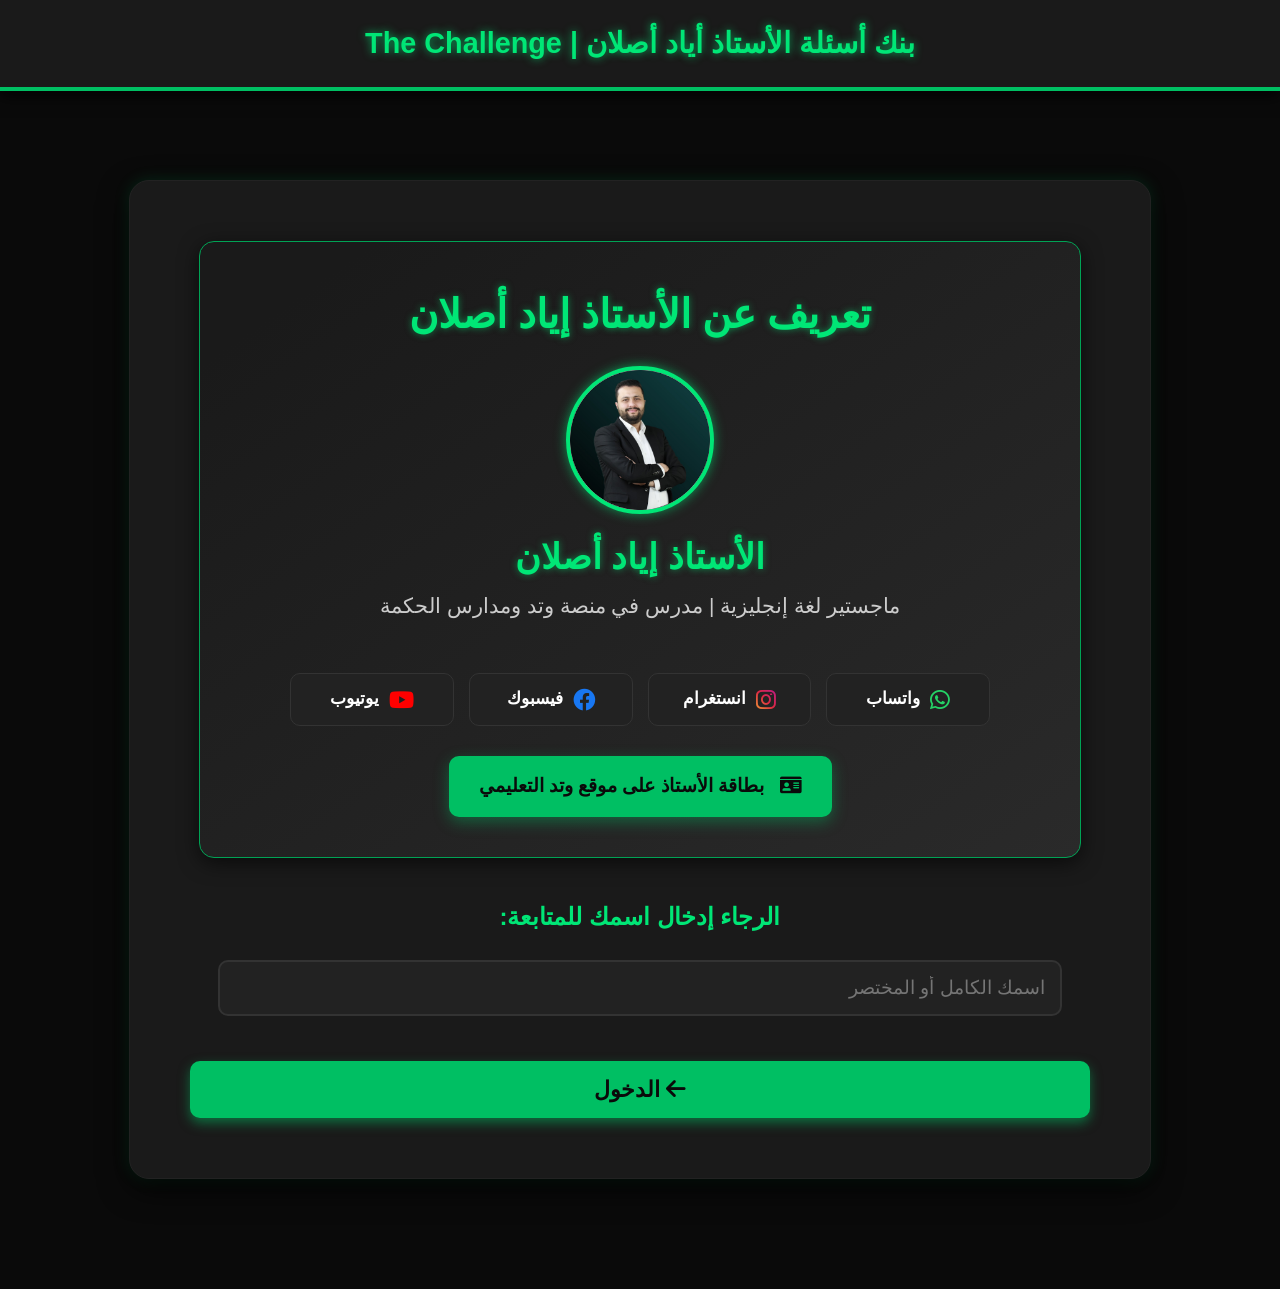
<file: New folder/iyad_aslan_bank.html>
<!DOCTYPE html>
<html lang="ar" dir="rtl">
<head>
    <meta charset="UTF-8">
    <meta name="viewport" content="width=device-width, initial-scale=1.0">
    <title>The Challenge - الأستاذ إياد أصلان</title>
    <link rel="stylesheet" href="https://cdnjs.cloudflare.com/ajax/libs/font-awesome/6.0.0-beta3/css/all.min.css">
    
    <style>
        /* ------------------------------------- */
        /* 1. تصميم v23: Carbon Black & Vibrant Green (تعديل نهائي) */
        /* ------------------------------------- */
        :root {
            --primary-color: #00BF63;     /* أخضر ساطع/حيوي */
            --primary-light: #00E676;     /* أخضر فاتح للتأثيرات */
            --primary-dark: #00A355;      /* أخضر غامق للظلال الداخلية */
            --accent-color: #FF5252;      /* أحمر للأخطاء/التحذير */
            --main-bg: #0A0A0A;           /* خلفية رئيسية داكنة جداً */
            --card-bg: #1A1A1A;           /* خلفية البطاقات الداكنة */
            --text-dark: #FFFFFF;         /* نص أبيض ساطع */
            --text-light: #CCCCCC;        /* نص رمادي فاتح */
            --input-bg: #222222;          /* خلفية حقول الإدخال */
            --shadow-carbon: 0 4px 12px rgba(0, 0, 0, 0.6); 
            --font-premium: 'Cairo', sans-serif;
            
            --social-whatsapp: #25D366; 
            --social-facebook: #1877F2;
            --social-instagram: #E4405F; 
            --social-youtube: #FF0000;
        }
        
        /* 💻 تنسيق الجسم الأساسي */
        body {
            font-family: var(--font-premium), 'Segoe UI', Tahoma, Geneva, Verdana, sans-serif;
            background-color: var(--main-bg);
            margin: 0;
            padding: 0;
            display: flex;
            flex-direction: column;
            min-height: 100vh;
            color: var(--text-dark); 
            line-height: 1.6;
            transition: background-color 0.5s;
            font-size: 1.1rem; 
        }
        
        /* شريط العنوان الثابت (Header) */
        .header-bar {
            background-color: var(--card-bg); 
            padding: 25px 30px; 
            box-shadow: 0 5px 15px rgba(0, 0, 0, 0.8);
            display: flex;
            justify-content: center; 
            align-items: center;
            flex-shrink: 0;
            border-bottom: 4px solid var(--primary-color);
            position: fixed; 
            top: 0; 
            left: 0;
            width: 100%;
            z-index: 1000;
            box-sizing: border-box;
        }
        .logo-title {
            color: var(--primary-light); 
            font-size: 1.8rem; 
            font-weight: 800;
            margin: 0;
            cursor: pointer; 
            text-align: center; 
            line-height: 1.3; 
            text-shadow: 0 0 8px rgba(0, 230, 118, 0.7); 
        }
        
        .main-container {
            flex-grow: 1;
            padding: 40px 20px;
            width: 100%;
            max-width: 1300px; 
            margin: 0 auto;
            box-sizing: border-box;
            display: flex;
            flex-direction: column;
            padding-top: 130px; 
        }

        /* منطقة الترحيب و الإدخال */
        #welcome-section {
            background-color: var(--card-bg);
            padding: 60px; 
            border-radius: 20px;
            box-shadow: 0 10px 30px rgba(0, 0, 0, 0.8), 0 0 15px rgba(0, 191, 99, 0.2);
            max-width: 900px; 
            margin: 50px auto 70px auto; 
            text-align: center;
            border: 1px solid #222;
        }

        /* مربع التعريف التقديمي */
        .presentation-card {
            background: linear-gradient(145deg, #1A1A1A 10%, #2A2A2A 100%); 
            border: 1px solid var(--primary-dark);
            color: white;
            padding: 40px;
            margin-bottom: 40px;
            border-radius: 15px;
            box-shadow: 0 5px 20px rgba(0, 0, 0, 0.6);
            align-items: center;
            display: flex;
            flex-direction: column; 
            justify-content: center;
            max-width: 800px; 
            margin-left: auto;
            margin-right: auto;
            text-align: center; 
        }
        /* تنسيق عنوان القسم (تعريف عن الأستاذ) */
        .presentation-card h2.section-title { 
            font-size: 2.5rem; 
            color: var(--primary-light); 
            text-shadow: 0 0 7px rgba(0, 230, 118, 0.5);
            margin: 0 0 20px 0; 
        }
        .presentation-card img {
            width: 140px; 
            height: 140px;
            border-radius: 50%;
            border: 4px solid var(--primary-light); 
            box-shadow: 0 0 12px rgba(0, 230, 118, 0.6);
            object-fit: cover; 
            display: block; 
            margin: 0 auto 15px auto; 
        }
        /* تنسيق اسم الأستاذ */
        .presentation-card h3.teacher-name { 
            font-size: 2.2rem; 
            color: var(--primary-light); 
            text-shadow: 0 0 7px rgba(0, 230, 118, 0.5);
            margin: 0 0 2px 0; 
        }
        /* تنسيق اللقب/الدرجة العلمية */
        .presentation-card p.title-degree {
            font-size: 1.3rem; 
            color: var(--text-light);
            margin-top: 2px; 
        }
        
        /* شبكة التواصل */
        .contact-grid {
            display: grid;
            grid-template-columns: repeat(auto-fit, minmax(150px, 1fr));
            gap: 15px;
            margin-top: 30px;
            width: 100%;
            max-width: 700px;
            margin-left: auto;
            margin-right: auto;
        }
        .contact-item {
            background-color: var(--input-bg);
            padding: 12px;
            border-radius: 10px;
            font-size: 1.05rem;
            font-weight: 600;
            display: flex;
            align-items: center;
            justify-content: center;
            transition: all 0.3s ease;
            border: 1px solid #333;
        }
        .contact-item:hover {
            background-color: #333; 
            transform: translateY(-2px);
            box-shadow: 0 0 15px rgba(0, 191, 99, 0.5), 0 5px 10px rgba(0, 0, 0, 0.5);
            border-color: var(--primary-color);
        }
        .contact-item a {
            text-decoration: none;
            color: var(--text-dark); 
        }
        .contact-item i {
            margin-left: 10px;
            font-size: 1.4rem;
        }
        .contact-item .fa-whatsapp { color: var(--social-whatsapp); }
        .contact-item .fa-facebook { color: var(--social-facebook); }
        .contact-item .fa-instagram { 
            color: var(--social-instagram); 
            background: -webkit-linear-gradient(45deg, #f09433 0%, #e6683c 25%, #dc2743 50%, #cc2366 75%, #bc1888 100%);
            -webkit-background-clip: text;
            -webkit-text-fill-color: transparent;
        }
        .contact-item .fa-youtube { color: var(--social-youtube); }

        /* زر بطاقة وتد */
        .watad-button {
            background-color: var(--primary-color);
            color: var(--main-bg); 
            border: none;
            padding: 15px 30px;
            border-radius: 10px;
            margin-top: 30px;
            font-size: 1.2rem;
            font-weight: bold;
            cursor: pointer;
            transition: all 0.3s, background-color 0.3s;
            text-decoration: none; 
            display: inline-block;
            box-shadow: 0 5px 15px rgba(0, 191, 99, 0.4);
        }
        .watad-button:hover {
            background-color: var(--primary-light);
            transform: translateY(-3px) scale(1.01);
            box-shadow: 0 8px 20px rgba(0, 230, 118, 0.7);
            color: var(--main-bg);
        }

        /* زر الدخول (Submit) */
        .submit-button {
            font-size: 1.4rem !important; 
            font-weight: bold !important; 
            padding: 15px !important; 
            border: none !important; 
            border-radius: 10px !important; 
            cursor: pointer !important; 
            width: 100% !important; 
            transition: all 0.3s ease !important; 
            margin-top: 25px !important; 
            color: var(--main-bg) !important; 
            background-color: var(--primary-color) !important;
            box-shadow: 0 5px 12px rgba(0, 191, 99, 0.5);
        }
        .submit-button:hover {
            background-color: var(--primary-light) !important;
            transform: translateY(-2px) scale(1.01) !important;
            box-shadow: 0 8px 20px rgba(0, 230, 118, 0.7) !important;
        }
        
        /* حقل إدخال الاسم */
        #welcome-section input[type="text"] {
            width: 90%;
            padding: 15px;
            margin-bottom: 20px;
            border: 2px solid #333;
            border-radius: 10px;
            font-size: 1.2rem;
            text-align: right;
            background-color: var(--input-bg);
            color: var(--text-dark);
            transition: all 0.3s;
        }
        #welcome-section input[type="text"]:focus {
            border-color: var(--primary-color);
            box-shadow: 0 0 10px rgba(0, 191, 99, 0.6);
            outline: none;
        }
        
        /* رسالة الخطأ */
        #welcome-error {
            color: var(--accent-color); 
            text-align: center; 
            margin-top: 15px; 
            display: none; 
            font-size: 1.2rem; 
            font-weight: bold;
        }

        /* ------------------------------------- */
        /* 2. تحسين تنسيق أزرار الخيارات الرئيسية (Main Options) */
        /* ------------------------------------- */
        .options-menu {
            display: grid;
            grid-template-columns: repeat(auto-fit, minmax(300px, 1fr));
            gap: 30px; 
            margin-top: 40px;
        }

        .option-button {
            background: linear-gradient(145deg, #1A1A1A, #0A0A0A); 
            border: 1px solid #333; 
            padding: 25px;
            border-radius: 18px;
            cursor: pointer;
            transition: all 0.3s ease;
            text-align: right;
            color: var(--text-dark);
            box-shadow: 8px 8px 15px #070707, -8px -8px 15px #2d2d2d; /* Neumorphic dark shadow */
        }

        .option-button:hover {
            background: #252525;
            border-color: var(--primary-light);
            transform: translateY(-5px); 
            box-shadow: 0 10px 20px rgba(0, 191, 99, 0.3), 8px 8px 15px #070707;
        }

        .option-button h3 {
            font-size: 1.6rem;
            color: var(--primary-light); 
            margin: 10px 0;
            font-weight: 800;
        }

        .option-button i {
            font-size: 2.5rem;
            color: var(--primary-color);
            margin-bottom: 10px;
            text-shadow: 0 0 5px rgba(0, 191, 99, 0.7);
        }

        .option-button .description {
            font-size: 0.95rem;
            color: var(--text-light);
            margin-top: 15px;
            border-top: 1px dashed #333;
            padding-top: 10px;
            min-height: 50px; 
        }

        .exam-button {
            border: 2px solid var(--accent-color);
            background: linear-gradient(145deg, #1A1A1A, #110A0A);
            box-shadow: 8px 8px 15px #070707, -8px -8px 15px #2d2d2d, 0 0 15px rgba(255, 82, 82, 0.4);
        }
        .exam-button:hover {
            border-color: #FF7777;
            transform: translateY(-5px);
            box-shadow: 0 10px 20px rgba(255, 82, 82, 0.5), 8px 8px 15px #070707;
        }
        .exam-button i {
            color: var(--accent-color);
            text-shadow: 0 0 8px rgba(255, 82, 82, 0.8);
        }

        /* ------------------------------------- */
        /* 3. تنسيقات الأسئلة والنتائج */
        /* ------------------------------------- */
        
        .question-card {
            background-color: var(--input-bg);
            padding: 25px;
            margin-bottom: 25px;
            border-radius: 12px;
            border-right: 5px solid var(--primary-dark);
            box-shadow: 0 2px 8px rgba(0, 0, 0, 0.5);
        }
        .question-text {
            font-size: 1.3rem;
            font-weight: 600;
            color: var(--text-dark);
            margin-bottom: 15px;
        }
        
        /* خيارات الراديو المحسنة (Radio Options) */
        .option-group label {
            display: block;
            background-color: #2A2A2A; 
            padding: 12px 15px;
            margin-bottom: 8px;
            border-radius: 8px;
            cursor: pointer;
            transition: background-color 0.2s, border-color 0.2s;
            border: 1px solid #444; 
        }
        .option-group label:hover {
            background-color: #3A3A3A;
            border-color: var(--primary-light);
        }
        .option-group input[type="radio"] {
            margin-left: 10px;
            /* إخفاء الراديو الافتراضي واستخدام CSS للتصميم */
            opacity: 0; 
            position: absolute;
        }
        .option-group label span {
            position: relative;
            padding-right: 30px; 
            display: block;
        }
        .option-group label span::before {
            content: '';
            position: absolute;
            right: 0;
            top: 50%;
            transform: translateY(-50%);
            width: 20px;
            height: 20px;
            border: 2px solid var(--text-light);
            border-radius: 50%;
            background-color: var(--input-bg);
            transition: all 0.2s;
        }
        .option-group input[type="radio"]:checked + span::before {
            background-color: var(--primary-color);
            border-color: var(--primary-light);
            box-shadow: 0 0 5px var(--primary-light);
        }
        .option-group input[type="radio"]:checked + span::after {
            content: '';
            position: absolute;
            right: 5px;
            top: 50%;
            transform: translateY(-50%);
            width: 10px;
            height: 10px;
            border-radius: 50%;
            background-color: var(--text-dark);
        }

        /* حقل الإجابة الكتابية لأسئلة الفقرة */
        .fill-in-answer {
            width: 90%;
            padding: 12px;
            border: 2px solid #555;
            border-radius: 8px;
            font-size: 1.1rem;
            text-align: right;
            background-color: #333;
            color: white;
            transition: border-color 0.3s;
        }
        .fill-in-answer:focus {
            border-color: var(--primary-light);
            outline: none;
        }

        /* تنسيق النتائج */
        .score-box {
            font-size: 2rem;
            font-weight: bold;
            text-align: center;
            padding: 20px;
            margin-bottom: 25px;
            border-radius: 10px;
            background-color: #222;
            color: var(--text-dark);
            border: 2px solid var(--primary-light);
        }
        .score-box span {
            color: var(--primary-light);
            font-size: 2.5rem;
            margin: 0 5px;
            text-shadow: 0 0 10px rgba(0, 191, 99, 0.7);
        }
        
        /* ------------------------------------- */
        /* 4. تنسيقات صفحة الإدارة */
        /* ------------------------------------- */
        .content-container {
            background-color: var(--card-bg);
            padding: 30px;
            border-radius: 15px;
            box-shadow: var(--shadow-carbon);
            margin-bottom: 30px;
            border: 1px solid #2A2A2A;
        }
        .admin-section-title {
            color: var(--accent-color);
            font-size: 2.2rem;
            text-align: center;
            margin-bottom: 30px;
            text-shadow: 0 0 5px rgba(255, 82, 82, 0.5);
        }
        
        /* زر الإدارة (في صفحة الإسم - المخفي) */
        #admin-login-button {
            margin-top: 10px;
            background-color: var(--accent-color) !important;
            color: white !important;
            box-shadow: 0 5px 12px rgba(255, 82, 82, 0.5) !important;
            width: 80% !important; 
            margin-left: auto !important;
            margin-right: auto !important;
            display: none; /* يبقى مخفيًا في البداية ويتفعل بالنقر السري */
        }
        
        /* زر الإدارة (في صفحة الخيارات - يظهر تلقائياً) */
        #admin-login-button-options {
            /* يظهر بعد تسجيل الدخول */
            max-width: 500px;
            margin: 30px auto 40px auto !important;
            background-color: #333 !important;
            color: var(--primary-light) !important;
            font-size: 1.2rem !important; 
            padding: 12px 20px !important;
            display: block; /* يتم التحكم بظهوره بالجافاسكريبت */
            transition: all 0.3s;
        }
        #admin-login-button:hover, #admin-login-button-options:hover {
            background-color: #FF7777 !important;
        }
        
        /* قسم سجل العلامات */
        #log-entries-list {
            display: flex;
            flex-direction: column;
            gap: 10px;
        }
        
        .log-entry-card {
            background-color: #222222;
            padding: 15px;
            border-radius: 10px;
            display: flex;
            justify-content: space-between;
            align-items: center;
            cursor: pointer;
            transition: all 0.3s ease;
            border-right: 5px solid var(--primary-color);
        }
        /* تنسيق الفقرة في الامتحان */
        .passage-text {
            background-color: #2A2A2A;
            padding: 20px;
            border-radius: 10px;
            margin-bottom: 25px;
            border-left: 5px solid var(--primary-dark);
            font-style: italic;
            line-height: 1.8;
            color: var(--text-light);
            font-size: 1.1rem;
            white-space: pre-wrap; /* للحفاظ على تنسيق النص المنسوخ/اللصق */
        }

        /* تنسيق الموقت في الأعلى (شريط التقدم) */
        #timer-bar {
            height: 5px;
            background-color: var(--primary-color);
            transition: width 1s linear;
        }

    </style>
</head>
<body>
    <div id="timer-bar" style="display: none; position: fixed; top: 0; left: 0; width: 100%; z-index: 2000;"></div>

    <div class="header-bar">
        <h2 class="logo-title" id="secret-trigger">
            بنك أسئلة الأستاذ أياد أصلان | The Challenge
        </h2>
        <button id="nav-back-button" class="submit-button back-button" onclick="goBack()" style="display: none; width: auto !important; margin: 0 !important; background-color: var(--primary-dark) !important; font-size: 1.1rem !important; padding: 10px 15px !important; color: white !important; position: absolute; right: 20px;">
            <i class="fas fa-arrow-right"></i>
            <span id="back-button-text">الرئيسية</span>
        </button>
    </div>

    <div class="main-container">

        <div class="content-main" style="width: 100%;">

            <div id="welcome-section">
                
                <div class="presentation-card">
                    <h2 class="section-title" style="margin-bottom: 20px; font-size: 2.5rem;">تعريف عن الأستاذ إياد أصلان</h2>
                    
                    <img src="channels4_profile.jpg" alt="صورة الأستاذ إياد أصلان"> 
                    
                    <h3 class="teacher-name">الأستاذ إياد أصلان</h3> 
                    <p class="title-degree">ماجستير لغة إنجليزية | مدرس في منصة وتد ومدارس الحكمة</p> 

                    <div class="contact-grid">
                        <div class="contact-item">
                            <i class="fab fa-whatsapp"></i>
                            <a href="https://wa.me/962790179757" target="_blank">واتساب</a>
                        </div>
                        <div class="contact-item">
                            <i class="fab fa-instagram"></i>
                            <a href="https://instagram.com/iyadaslan" target="_blank">انستغرام</a>
                        </div>
                        <div class="contact-item">
                            <i class="fab fa-facebook"></i>
                            <a href="https://web.facebook.com/p/%D8%A7%D9%84%D8%A3%D8%B3%D8%AA%D8%A7%D8%B0-%D8%A5%D9%8A%D8%A7%D8%AF-%D8%A3%D8%B5%D9%84%D8%a7%D9%86-61550082517097/" target="_blank">فيسبوك</a>
                        </div>
                        <div class="contact-item">
                            <i class="fab fa-youtube"></i>
                            <a href="https://www.youtube.com/@iyadaslan" target="_blank">يوتيوب</a>
                        </div>
                    </div>
                    
                    <a href="https://watad.me/%d9%85%d8%a7%d8%af%d8%a9-%d8%a7%d9%84%d9%84%d8%ba%d8%a9-%d8%a7%d9%84%d8%a5%d9%86%d8%ac%d9%84%d9%8a%d8%b2%d9%8a%d8%a9-%d8%ac%d9%8a%d9%84-2006-%d8%a7%d9%84%d8%a3%d8%b3%d8%aa%d8%a7%d8%b0-%d8%a5%d9%8a%d8%a7%d8%af-%d8%a3%d8%b5%d9%84%d8%a7%d9%86/" class="watad-button" target="_blank">
                        <i class="fas fa-id-card" style="margin-left: 10px;"></i> بطاقة الأستاذ على موقع وتد التعليمي
                    </a>
                </div>
                
                <button id="admin-login-button" class="submit-button" onclick="showAdminLogin()">
                    <i class="fas fa-user-shield"></i> دخول صفحة الإدارة (الرمز السري)
                </button>
                
                <p style="text-align: center; color: var(--primary-light); font-size: 1.5rem; font-weight: bold;">الرجاء إدخال اسمك للمتابعة:</p>
                <input type="text" id="full-name" placeholder="اسمك الكامل أو المختصر" required>
                
                <button onclick="startSession()" class="submit-button">
                    <i class="fas fa-arrow-left"></i> الدخول
                </button>
                <p id="welcome-error" style="color: var(--accent-color); text-align: center; margin-top: 15px; display: none; font-size: 1.2rem; font-weight: bold;">الرجاء إدخال اسمك للمتابعة. لا يمكن ترك حقل الاسم فارغاً.</p>
            </div>

            <div id="admin-login-section" class="content-container" style="display: none; max-width: 500px; margin: 0 auto;">
                <h2 class="admin-section-title"><i class="fas fa-lock"></i> الدخول للوحة الإدارة</h2>
                <p style="text-align: center; color: var(--text-light);">الرجاء إدخال الرمز السري للمتابعة:</p>
                <input type="number" id="admin-code" placeholder="أدخل الرمز السري هنا " style="width: 90%; padding: 15px; margin: 20px auto; border: 2px solid #333; border-radius: 10px; font-size: 1.5rem; text-align: center; background-color: var(--input-bg); color: var(--text-dark); display: block;">
                
                <button class="submit-button" onclick="checkAdminCode()">
                    <i class="fas fa-sign-in-alt"></i> التحقق والدخول
                </button>
                <p id="admin-error" style="color: var(--accent-color); text-align: center; margin-top: 15px; display: none; font-size: 1.1rem;">رمز غير صحيح. الرجاء المحاولة مرة أخرى.</p>
            </div>

            <div id="score-management-section" class="content-container" style="display: none; max-width: 900px; margin: 0 auto;">
                <h2 class="admin-section-title"><i class="fas fa-clipboard-list"></i> سجل العلامات المحفوظة</h2>
                <p style="text-align: right; color: var(--text-light); margin-bottom: 20px;">يمكنك النقر على أي سجل لعرض التفاصيل الكاملة للإجابات والأخطاء.</p>
                
                <div id="log-entries-list">
                    <p style="text-align: center; color: var(--text-light);">جاري تحميل السجلات...</p>
                </div>

                <button class="submit-button" onclick="clearAllLogs()" style="background-color: var(--accent-color) !important; margin-top: 40px;">
                    <i class="fas fa-trash-alt"></i> مسح جميع السجلات المحفوظة
                </button>
            </div>

            <div id="log-details-section" class="content-container" style="display: none; max-width: 900px; margin: 0 auto;">
                <h2 id="log-details-title" style="color: var(--primary-light);"></h2>
                <div class="score-box" style="margin-bottom: 30px;">
                    العلامة النهائية: <span id="log-final-score">0</span> / <span id="log-total-questions">0</span>
                </div>
                <h3 style="color: var(--primary-light); border-bottom: 2px solid var(--primary-dark); padding-bottom: 10px;">تفاصيل إجابات الطالب:</h3>
                <div id="log-feedback-list">
                    </div>
            </div>

            <div id="main-options-section" style="display: none;">
                
                <h1 style="color: var(--primary-light); font-size: 2.3rem; text-align: center; margin-bottom: 30px; text-shadow: 0 0 5px rgba(0, 230, 118, 0.5);">اختر المسار الذي تريده</h1>
                
                <button id="admin-login-button-options" class="submit-button" onclick="showAdminLogin()" style="max-width: 500px; display: none;">
                    <i class="fas fa-user-shield"></i> سجل العلامات (للأستاذ فقط)
                </button>
                
                <div class="teacher-social-card content-container" style="max-width: 500px; margin: 30px auto; text-align: center;"> 
                    <img src="channels4_profile.jpg" alt="صورة الأستاذ إياد أصلان" style="width: 90px; height: 90px; border-color: var(--primary-color); box-shadow: 0 0 8px rgba(0, 191, 99, 0.5); display: block; margin: 0 auto 10px auto; border-radius: 50%; object-fit: cover;">
                    <h3>مواقع التواصل الاجتماعي</h3>
                    <div class="contact-grid" style="max-width: 450px;">
                        <div class="contact-item">
                            <i class="fab fa-whatsapp"></i>
                            <a href="https://wa.me/962790179757" target="_blank">واتساب</a>
                        </div>
                        <div class="contact-item">
                            <i class="fab fa-instagram"></i>
                            <a href="https://instagram.com/iyadaslan" target="_blank">انستغرام</a>
                        </div>
                        <div class="contact-item">
                            <i class="fab fa-facebook"></i>
                            <a href="https://web.facebook.com/p/%D8%A7%D9%84%D8%A3%D8%B3%D8%AA%D8%A7%D8%B0-%D8%A5%D9%8A%D8%A7%D8%AF-%D8%A3%D8%B5%D9%84%D8%a7%D9%86-61550082517097/" target="_blank">فيسبوك</a>
                        </div>
                        <div class="contact-item">
                            <i class="fab fa-youtube"></i>
                            <a href="https://www.youtube.com/@iyadaslan" target="_blank">يوتيوب</a>
                        </div>
                    </div>
                </div>

                <div class="options-menu">
                    <button class="option-button" onclick="showQuestionSection('vocab')">
                        <i class="fas fa-book-open"></i>
                        <h3>أسئلة المفردات</h3>
                        <div class="description">بنك أسئلة ضخم يغطي أهم المفردات والتراكيب في المنهاج. **(المتوفر: 500+ سؤال)**</div>
                    </button>
                    <button class="option-button" onclick="showQuestionSection('grammar')">
                        <i class="fas fa-spell-check"></i>
                        <h3>أسئلة القواعد</h3>
                        <div class="description">أسئلة شاملة على جميع القواعد المقررة في المنهج. **(المتوفر: 500+ سؤال)**</div>
                    </button>
                    <button class="option-button" onclick="showQuestionSection('passage')">
                        <i class="fas fa-file-alt"></i>
                        <h3>أسئلة الفقرات والنصوص</h3>
                        <div class="description">تدريب على أسئلة استخراج ومعاني وضمائر من فقرات المنهج. **(المتوفر: 500+ سؤال)**</div>
                    </button>
                    <button class="option-button" onclick="showQuestionSection('mixed')">
                        <i class="fas fa-sync-alt"></i>
                        <h3>أسئلة مختلطة وشاملة</h3>
                        <div class="description">مراجعة عامة لمختلف أنواع الأسئلة المفردات والقواعد والنصوص. **(المتوفر: 1000+ سؤال)**</div>
                    </button>
                    <button class="option-button exam-button" onclick="showExamStartSection()">
                        <i class="fas fa-graduation-cap"></i>
                        <h3>الامتحان الوزاري النهائي التجريبي</h3>
                        <div class="description">محاكاة كاملة لامتحان الوزارة بوقت محدد وأسئلة عشوائية وشاملة.</div>
                    </button>
                </div>
            </div>

            <div id="exam-start-section" class="content-container" style="display: none; max-width: 600px; margin: 0 auto;">
                <h2 style="color: var(--primary-light); text-align: center; font-size: 2.2rem; margin-bottom: 25px;">بدء الامتحان الوزاري التجريبي</h2>
                <p style="text-align: center; font-size: 1.1rem; color: var(--text-light); border-bottom: 1px solid #333; padding-bottom: 20px; margin-bottom: 20px;">
                    الامتحان يحتوي على **50 سؤالاً** متنوعاً (10 أسئلة كتابية على الفقرة، 20 قواعد، 20 مفردات) ومدة الإجابة المتاحة هي **ساعتان (120 دقيقة)**.
                </p>
                <p style="text-align: center; font-size: 1.15rem; color: var(--accent-color); font-weight: bold; padding: 10px; border: 1px dashed var(--accent-color); border-radius: 8px; margin-bottom: 20px;">
                    <i class="fas fa-exclamation-triangle"></i> **ملاحظة:** يوجد مؤقت لمدة ساعتين (120 دقيقة) للامتحان. يفضل إحضار ورقة وقلم لاستخدامهما في أسئلة الفقرة.
                </p>
                <div style="text-align: center; margin-bottom: 30px;">
                    <i class="fas fa-stopwatch" style="font-size: 3rem; color: var(--accent-color); display: block; margin-bottom: 10px;"></i>
                    <p style="font-size: 1.5rem; font-weight: bold; color: var(--primary-light);">مدة الامتحان: 120 دقيقة</p>
                </div>
                <button class="submit-button" onclick="startExam()">
                    <i class="fas fa-play-circle"></i>  ابدأ الامتحان الآن
                </button>
            </div>

            <div id="questions-view-section" class="content-container" style="display: none; max-width: 900px; margin: 0 auto;">
                <h2 id="questions-view-title" style="color: var(--primary-light);"></h2>
                <p style="color: var(--text-light); font-size: 0.9rem; text-align: right; border-bottom: 1px solid #333; padding-bottom: 10px; margin-bottom: 20px;">
                    ملاحظة: عدد الأسئلة المعروضة هو عينة بسيطة. سيتم إنشاء المزيد من الأسئلة الوهمية لتمثيل الحجم الفعلي المطلوب.
                </p>
                <p id="total-available-questions" style="color: var(--text-light); font-size: 1rem; text-align: right; margin-bottom: 20px;"></p>
                <div id="question-list">
                    </div>
                <button id="section-submit-button" class="submit-button" onclick="showResults('section')" data-mode="" style="background-color: var(--primary-color) !important; color: var(--main-bg) !important;">تم الانتهاء وعرض الإجابات</button>
            </div>

            <div id="exam-section" class="content-container" style="display: none; max-width: 900px; margin: 0 auto;">
                <div id="exam-timer-display" style="text-align: center; font-size: 1.5rem; font-weight: bold; color: var(--accent-color); margin-bottom: 20px; padding: 10px; background-color: #2a1a1a; border-radius: 8px; border: 1px solid var(--accent-color);">
                    الوقت المتبقي: <span id="time-remaining">00:00</span>
                </div>
                
                <h2 id="exam-title" style="color: var(--primary-light);">الامتحان الوزاري التجريبي (50 سؤال)</h2>
                
                <div id="exam-question-list">
                    </div>
                <button id="exam-submit-button" class="submit-button" onclick="showResults('exam')" style="background-color: var(--accent-color) !important; color: white !important; box-shadow: 0 5px 15px rgba(255, 82, 82, 0.7);">تم الانتهاء وتسليم الامتحان</button>
                <p id="time-up-message" style="color: var(--accent-color); font-weight: bold; margin-top: 10px; display: none;">انتهى وقت الامتحان! تم التسليم تلقائياً.</p>
            </div>

            <div id="results-section" class="content-container" style="display: none; max-width: 900px; margin: 0 auto;">
                <h2 id="results-title">نتائج <span id="mode-name"></span></h2>
                <div class="score-box">
                    علامتك النهائية هي: <span id="final-score">0</span> / <span id="total-questions">0</span>
                </div>
                <h3 style="color: var(--primary-light); border-bottom: 2px solid var(--primary-dark); padding-bottom: 10px;">تفاصيل الإجابات:</h3>
                <div id="feedback-list">
                    </div>
                <button class="submit-button" onclick="showMainOptions()" style="background-color: var(--primary-dark) !important;">
                    <i class="fas fa-home"></i> العودة إلى القائمة الرئيسية
                </button>
            </div>
        </div>

    </div> <script>
        // *********************************************************************************
        // قاعدة بيانات الأسئلة
        // *********************************************************************************
        
        // فقرة الامتحان (ثابتة)
        const EXAM_PASSAGE = {
            id: 200, 
            type: 'passage-text',
            content: `The history of technology shows a huge change from simple tools to complex modern computers. The development started centuries ago with basic mathematical devices. One significant development was the creation of the first mechanical calculator. Later, in the mid-20th century, the first electronic computers were built, which were massive in size but limited in power.

Today, thanks to tiny silicon chips, computers are everywhere. They are used in education, medicine, and business. These chips contain millions of transistors and allow for fast processing speeds, making applications like artificial intelligence possible. The future of computing promises even faster speeds and smaller devices, integrated fully into our daily lives. This continuous evolution means that students today must be highly skilled in using and understanding digital tools to be successful in the future job market.`
        };

        // أسئلة الفقرة الكتابية (10 أسئلة)
        // ملاحظة: تم تجاهل حالة الأحرف في الإجابات الكتابية لتسهيل التصحيح، كما تم قبول إجابات جزئية محددة.
        const PASSAGE_FILL_IN_QUESTIONS = [
            { id: 201, type: 'fill-in', question: "اذكر مجالين رئيسيين تم استخدام الحواسيب فيهما اليوم؟", answer: "education, medicine, business", explanation: "الجملة: They are used in education, medicine, and business.", acceptableAnswers: ["education and medicine", "medicine and business", "education, medicine, business"] },
            { id: 202, type: 'fill-in', question: "ما هو التطور المهم الذي حدث بعد اختراع الأجهزة الرياضية الأساسية؟", answer: "the creation of the first mechanical calculator", explanation: "الجملة: One significant development was the creation of the first mechanical calculator.", acceptableAnswers: ["mechanical calculator", "first mechanical calculator"] },
            { id: 203, type: 'fill-in', question: "ما هي الخاصية التي تجعل الحواسيب الحديثة قادرة على معالجة المعلومات بسرعة؟", answer: "fast processing speeds", explanation: "الجملة: These chips contain millions of transistors and allow for fast processing speeds...", acceptableAnswers: ["fast processing speeds", "processing speeds"] },
            { id: 204, type: 'fill-in', question: "ماذا يعني التطور المستمر لطلاب اليوم؟", answer: "students today must be highly skilled in using and understanding digital tools to be successful in the future job market", explanation: "الجملة الأخيرة في الفقرة.", acceptableAnswers: ["highly skilled in using and understanding digital tools", "must be highly skilled in using and understanding digital tools to be successful in the future job market"] },
            { id: 205, type: 'fill-in', question: "ماذا كان حجم وفعالية الحواسيب الإلكترونية الأولى في منتصف القرن العشرين؟", answer: "massive in size but limited in power", explanation: "الجملة: the first electronic computers were built, which were massive in size but limited in power.", acceptableAnswers: ["massive in size", "limited in power", "massive in size but limited in power"] },
            { id: 206, type: 'fill-in', question: "ماذا مكنت شرائح السيليكون من تحقيقه في مجال التطبيقات؟", answer: "artificial intelligence", explanation: "الجملة: making applications like artificial intelligence possible.", acceptableAnswers: ["artificial intelligence"] },
            { id: 207, type: 'fill-in', question: "ما هو الشيء الذي يحتوي على الملايين من الترانزستورات؟", answer: "silicon chips", explanation: "الجملة: These chips contain millions of transistors...", acceptableAnswers: ["silicon chips", "chips"] },
            { id: 208, type: 'fill-in', question: "ما هو التغيير العام الذي تظهره الفقرة في تاريخ التكنولوجيا؟", answer: "a huge change from simple tools to complex modern computers", explanation: "الجملة الافتتاحية في الفقرة.", acceptableAnswers: ["huge change from simple tools to complex modern computers", "change from simple tools to complex modern computers"] },
            { id: 209, type: 'fill-in', question: "متى بدأ تطور التكنولوجيا الأساسية؟", answer: "centuries ago", explanation: "الجملة: The development started centuries ago with basic mathematical devices.", acceptableAnswers: ["centuries ago"] },
            { id: 210, type: 'fill-in', question: "ماذا يعد به مستقبل الحوسبة؟", answer: "even faster speeds and smaller devices, integrated fully into our daily lives", explanation: "الجملة: The future of computing promises even faster speeds and smaller devices, integrated fully into our daily lives.", acceptableAnswers: ["faster speeds and smaller devices", "even faster speeds and smaller devices, integrated fully into our daily lives"] },
        ];


        // قاعدة بيانات الأسئلة
        const QUESTIONS = {
            // المفردات (Vocabulary) - 10 أسئلة للمراجعة، سيتم اختيار 20 للامتحان
            vocab: [
                { id: 1, type: 'mcq', category: 'vocab', question: "Choose the correct meaning of the word **'Pioneering'**.", options: ["Following an example", "Being the first to develop or use a method", "Copying a style", "Stopping an effort"], answer: "Being the first to develop or use a method", explanation: "Pioneering means to be an initiator or innovator in a field." },
                { id: 2, type: 'mcq', category: 'vocab', question: "The word **'Revolutionary'** means:", options: ["Old and traditional", "Causing a sudden, dramatic change", "Small and insignificant", "Following the rules"], answer: "Causing a sudden, dramatic change", explanation: "Revolutionary describes something that involves or causes a major or dramatic change." },
                { id: 3, type: 'mcq', category: 'vocab', question: "Which word means 'to put something in a lower position'?", options: ["Elevate", "Degrade", "Integrate", "Substitute"], answer: "Degrade", explanation: "Degrade means to lower the quality or status of something or someone." },
                { id: 4, type: 'mcq', category: 'vocab', question: "I need to **'compile'** the information before presenting it. What does compile mean?", options: ["Destroy", "Collect and gather", "Separate", "Forget"], answer: "Collect and gather", explanation: "Compile means to produce something by assembling information collected from different sources." },
                { id: 5, type: 'mcq', category: 'vocab', question: "The company aims to **'integrate'** new technologies. What does integrate mean?", options: ["Separate it", "Exclude it", "Combine it into a whole", "Destroy it"], answer: "Combine it into a whole", explanation: "Integrate means to combine one thing with another so that they become a whole." },
                { id: 6, type: 'mcq', category: 'vocab', question: "He showed great **'ingenuity'** in solving the problem.", options: ["Lack of skill", "The quality of being clever, original, and inventive", "Laziness", "Stupidity"], answer: "The quality of being clever, original, and inventive", explanation: "Ingenuity is the quality of being clever, original, and inventive." },
                { id: 7, type: 'mcq', category: 'vocab', question: "What is a synonym for **'crucial'**?", options: ["Unimportant", "Secondary", "Minor", "Essential"], answer: "Essential", explanation: "Crucial means extremely important or essential." },
                { id: 8, type: 'mcq', category: 'vocab', question: "The **'communal'** kitchen is shared by everyone.", options: ["Private", "Belonging to or used by all members of a group", "Hidden", "Expensive"], answer: "Belonging to or used by all members of a group", explanation: "Communal means shared by all members of a community; for common use." },
                { id: 9, type: 'mcq', category: 'vocab', question: "She decided to **'pursue'** a career in medicine.", options: ["Avoid", "Give up", "Follow (a course of action)", "Delay"], answer: "Follow (a course of action)", explanation: "Pursue means to follow or chase (someone or something)." },
                { id: 10, type: 'mcq', category: 'vocab', question: "The discovery was a **'breakthrough'** for science.", options: ["A complete failure", "A significant and sudden advance", "A minor step back", "A common mistake"], answer: "A significant and sudden advance", explanation: "A breakthrough is a sudden, important discovery or achievement." },
                
                // أسئلة إضافية للمفردات للوصول إلى 20 في الامتحان
                { id: 101, type: 'mcq', category: 'vocab', question: "A person who is skilled at designing and building machines is a(n) **__**.", options: ["biologist", "engineer", "librarian", "journalist"], answer: "engineer", explanation: "An engineer is a person who designs, builds, or maintains engines, machines, or public works." },
                { id: 102, type: 'mcq', category: 'vocab', question: "What does the phrasal verb **'put up with'** mean?", options: ["Enjoy greatly", "Tolerate or endure", "Celebrate", "Avoid"], answer: "Tolerate or endure", explanation: "To put up with means to endure something unpleasant or difficult." },
                { id: 103, type: 'mcq', category: 'vocab', question: "The opposite of **'optimistic'** is:", options: ["Pessimistic", "Realistic", "Enthusiastic", "Mysterious"], answer: "Pessimistic", explanation: "Optimistic means hopeful; Pessimistic means seeing the worst side of things." },
                { id: 104, type: 'mcq', category: 'vocab', question: "She has excellent **'analytical'** skills.", options: ["Emotional", "Based on feelings", "Relating to the careful examination of things", "Physical"], answer: "Relating to the careful examination of things", explanation: "Analytical skills involve the ability to examine information methodically." },
                { id: 105, type: 'mcq', category: 'vocab', question: "To **'collaborate'** means to:", options: ["Work against someone", "Work alone", "Work jointly on an activity", "Take a break"], answer: "Work jointly on an activity", explanation: "Collaborate means to work together." },
                { id: 106, type: 'mcq', category: 'vocab', question: "The substance is **'toxic'**.", options: ["Harmless", "Safe to eat", "Poisonous", "Sweet"], answer: "Poisonous", explanation: "Toxic means poisonous or harmful." },
                { id: 107, type: 'mcq', category: 'vocab', question: "Find the odd one out:", options: ["innovate", "develop", "maintain", "create"], answer: "maintain", explanation: "Maintain means to keep, while the others relate to starting or improving something new." },
                { id: 108, type: 'mcq', category: 'vocab', question: "The word **'impact'** means:", options: ["A mild effect", "A strong influence or effect", "An agreement", "A sudden silence"], answer: "A strong influence or effect", explanation: "Impact means the action of one object coming forcibly into contact with another or a strong effect." },
                { id: 109, type: 'mcq', category: 'vocab', question: "What is the noun form of the verb 'translate'?", options: ["Translatable", "Translator", "Translation", "Translating"], answer: "Translation", explanation: "Translation is the process of translating words or text from one language into another." },
                { id: 110, type: 'mcq', category: 'vocab', question: "A **'curriculum vitae'** (CV) is a document that summarizes:", options: ["Your daily plan", "Your hobbies only", "Your education and work experience", "Your travel plans"], answer: "Your education and work experience", explanation: "A CV is a summary of a person's life and work, especially used in job applications." }
            ],
            // القواعد (Grammar) - 10 أسئلة للمراجعة، سيتم اختيار 20 للامتحان
            grammar: [
                { id: 11, type: 'mcq', category: 'grammar', question: "The children **__** playing outside since morning.", options: ["were", "have been", "are", "had been"], answer: "have been", explanation: "'Since morning' indicates the Present Perfect Continuous (have/has been + V-ing)." },
                { id: 12, type: 'mcq', category: 'grammar', question: "If I **__** richer, I would buy a house.", options: ["am", "were", "was", "have been"], answer: "were", explanation: "This is a Second Conditional (unreal present) structure: If + simple past, would + V1. 'Were' is used with I in this type of conditional." },
                { id: 13, type: 'mcq', category: 'grammar', question: "Passive Voice: 'Someone stole my wallet yesterday.'", options: ["My wallet was stolen yesterday.", "My wallet is stolen yesterday.", "My wallet has been stolen yesterday.", "My wallet was being stolen yesterday."], answer: "My wallet was stolen yesterday.", explanation: "The original sentence is Past Simple, so the Passive form is Was/Were + V3." },
                { id: 14, type: 'mcq', category: 'grammar', question: "He regrets **__** hard for the exam.", options: ["not to study", "not studying", "not have studied", "to not study"], answer: "not studying", explanation: "The verb 'regret' is usually followed by a gerund (-ing form)." },
                { id: 15, type: 'mcq', category: 'grammar', question: "I wish I **__** the answer to this question.", options: ["knew", "know", "had known", "would know"], answer: "knew", explanation: "'I wish' about a present situation is followed by the Past Simple ('knew')." },
                { id: 16, type: 'mcq', category: 'grammar', question: "Reported Speech: 'I will call you tomorrow,' she said.", options: ["She said she would call me tomorrow.", "She said she would call me the following day.", "She said she will call me the next day.", "She said I would call her tomorrow."], answer: "She said she would call me the following day.", explanation: "Will changes to would, and 'tomorrow' changes to 'the following day' or 'the next day'." },
                { id: 17, type: 'mcq', category: 'grammar', question: "What is the correct sentence for **'Used to'**?", options: ["He is used to live in London.", "He used to living in London.", "He used to live in London.", "He used to lived in London."], answer: "He used to live in London.", explanation: "The structure is Subject + used to + V1 (base form)." },
                { id: 18, type: 'mcq', category: 'grammar', question: "The man **__** is standing there is my brother.", options: ["whose", "which", "who", "where"], answer: "who", explanation: "The relative pronoun 'who' is used for people as the subject of the clause." },
                { id: 19, type: 'mcq', category: 'grammar', question: "They spent the whole day **__** the garden.", options: ["to tidying", "tidied", "tidying", "to tidy"], answer: "tidying", explanation: "The verb 'spend' is followed by a gerund (-ing form)." },
                { id: 20, type: 'mcq', category: 'grammar', question: "He **__** be very active when he was young.", options: ["would to", "would", "used", "used"], answer: "would", explanation: "'Would' is used to talk about repeated actions in the past (only actions, not states)." },

                // أسئلة إضافية للقواعد للوصول إلى 20 في الامتحان
                { id: 111, type: 'mcq', category: 'grammar', question: "It is essential that he **__** the report immediately.", options: ["writes", "write", "wrote", "to write"], answer: "write", explanation: "After 'It is essential/vital/important that', the base form of the verb (subjunctive) is used." },
                { id: 112, type: 'mcq', category: 'grammar', question: "He denied **__** the money.", options: ["to take", "taking", "take", "to taking"], answer: "taking", explanation: "The verb 'deny' is followed by a gerund (-ing form)." },
                { id: 113, type: 'mcq', category: 'grammar', question: "Unless you **__** harder, you won't pass.", options: ["study", "will study", "studied", "are studying"], answer: "study", explanation: "'Unless' introduces a condition; similar to 'If you don't study', requiring Present Simple (study)." },
                { id: 114, type: 'mcq', category: 'grammar', question: "She looks as if she **__** a ghost.", options: ["saw", "has seen", "sees", "is seeing"], answer: "saw", explanation: "After 'as if' or 'as though', we use Past Simple ('saw') to talk about an unreal/unlikely present situation." },
                { id: 115, type: 'mcq', category: 'grammar', question: "My mother **__** me do my homework.", options: ["made", "let", "allowed", "forced"], answer: "made", explanation: "The verb 'make' is followed by the object and the base form (bare infinitive: do)." },
                { id: 116, type: 'mcq', category: 'grammar', question: "The museum, **__** dates back to the 17th century, is closed.", options: ["who", "whose", "which", "where"], answer: "which", explanation: "'Which' is used for non-human things (the museum) in non-defining relative clauses." },
                { id: 117, type: 'mcq', category: 'grammar', question: "I finally got **__** the fact that I needed to change my habits.", options: ["over", "round to", "used to", "used to accepting"], answer: "round to", explanation: "The idiom 'get round to' means to find the time to do something." },
                { id: 118, type: 'mcq', category: 'grammar', question: "He would rather **__** alone.", options: ["work", "to work", "working", "works"], answer: "work", explanation: "'Would rather' is followed by the base form of the verb (V1)." },
                { id: 119, type: 'mcq', category: 'grammar', question: "Hardly **__** finished eating when the phone rang.", options: ["I had", "had I", "I have", "have I"], answer: "had I", explanation: "With 'Hardly' at the start of a sentence (inversion), the structure is 'Hardly + auxiliary + subject + main verb'." },
                { id: 120, type: 'mcq', category: 'grammar', question: "The movie **__** by millions of people.", options: ["is watching", "is being watched", "watched", "watches"], answer: "is being watched", explanation: "The sentence is in the Present Continuous Passive (is/are being + V3)." }
            ],
            // الفقرات (Passages) - 10 أسئلة للمراجعة، سيتم اختيار 20 للامتحان
            passage: [
                { id: 21, type: 'mcq', category: 'passage', question: "The word **'it'** in the first paragraph refers to:", options: ["The computer", "The school", "The problem", "The invention"], answer: "The computer", explanation: "Refer to the last mention of a singular, non-human noun before 'it'." },
                { id: 22, type: 'mcq', category: 'passage', question: "The phrase **'look after'** in the second paragraph means:", options: ["Avoid", "Manage and take care of", "Forget", "Search for"], answer: "Manage and take care of", explanation: "The idiom 'look after' means to take care of." },
                { id: 23, type: 'mcq', category: 'passage', question: "What does the writer believe about the future?", options: ["It will be simple.", "It requires digital skills.", "It will be slower.", "It will be less challenging."], answer: "It requires digital skills.", explanation: "The text often implies the necessity of digital proficiency for future success." },
                { id: 24, type: 'mcq', category: 'passage', question: "Which word in the text means 'to make something better'?", options: ["Decline", "Improve", "Refuse", "Delay"], answer: "Improve", explanation: "Look for synonyms like 'enhance' or 'develop'." },
                { id: 25, type: 'mcq', category: 'passage', question: "According to the text, what is a disadvantage of old technology?", options: ["It was too fast.", "It was expensive.", "It was too complex.", "It was massive and limited in power."], answer: "It was massive and limited in power.", explanation: "This usually relates to the description of early computers." },
                { id: 26, type: 'mcq', category: 'passage', question: "The main idea of the first paragraph is about:", options: ["The future of computers.", "The history and evolution of technology.", "The use of computers in medicine.", "Silicon chips."], answer: "The history and evolution of technology.", explanation: "The first paragraph usually introduces the main topic and background." },
                { id: 27, type: 'mcq', category: 'passage', question: "The pronoun **'they'** in the third paragraph refers to:", options: ["Students", "Chips", "Transistors", "Devices"], answer: "Chips", explanation: "Trace back the plural noun that the pronoun refers to." },
                { id: 28, type: 'mcq', category: 'passage', question: "The writer's tone is:", options: ["Pessimistic", "Sarcastic", "Optimistic and informative", "Neutral"], answer: "Optimistic and informative", explanation: "The text discusses progress and future potential positively." },
                { id: 29, type: 'mcq', category: 'passage', question: "The phrase **'integrated fully'** suggests:", options: ["Being completely separate.", "Being totally connected.", "Being partially combined.", "Being easily destroyed."], answer: "Being totally connected.", explanation: "Fully integrated means completely combined or connected." },
                { id: 30, type: 'mcq', category: 'passage', question: "Find a word in the text that means 'very large'.", options: ["Tiny", "Limited", "Massive", "Basic"], answer: "Massive", explanation: "Massive is a synonym for very large or huge." },

                 // أسئلة إضافية للفقرات للوصول إلى 20 في الامتحان (تم استخدام أسئلة فقرات وهمية لنقص بيانات الفقرة)
                { id: 121, type: 'mcq', category: 'passage', question: "The word **'achieve'** in paragraph two means:", options: ["Fail", "Give up", "Successfully reach a desired goal", "Avoid"], answer: "Successfully reach a desired goal", explanation: "Achieve means to successfully bring about or reach (a desired objective, level, or result) by effort, skill, or courage." },
                { id: 122, type: 'mcq', category: 'passage', question: "The adjective **'vital'** in the text is closest in meaning to:", options: ["Unnecessary", "Optional", "Crucial", "Harmful"], answer: "Crucial", explanation: "Vital means absolutely necessary or important; essential." },
                { id: 123, type: 'mcq', category: 'passage', question: "The phrase **'take place'** in paragraph three means:", options: ["To remove", "To happen or occur", "To forget", "To move away"], answer: "To happen or occur", explanation: "Take place is an idiom meaning to happen." },
                { id: 124, type: 'mcq', category: 'passage', question: "What does the text suggest is necessary for modern learning?", options: ["Only reading books", "Memorising facts", "Active participation and technology use", "Avoiding collaboration"], answer: "Active participation and technology use", explanation: "The text often highlights modern skills." },
                { id: 125, type: 'mcq', category: 'passage', question: "The pronoun **'his'** in paragraph four refers to:", options: ["The student's", "The teacher's", "The scientist's", "The building's"], answer: "The student's", explanation: "Contextual reference to a male singular noun." },
                { id: 126, type: 'mcq', category: 'passage', question: "The phrase **'keep up with'** in the text means:", options: ["To fall behind", "To stay informed and current with", "To ignore", "To slow down"], answer: "To stay informed and current with", explanation: "Keep up with means to stay abreast of developments." },
                { id: 127, type: 'mcq', category: 'passage', question: "According to the text, what is the main purpose of technology in communication?", options: ["To make it expensive", "To make it slower", "To make it faster and easier", "To stop it completely"], answer: "To make it faster and easier", explanation: "Technology generally improves speed and accessibility of communication." },
                { id: 128, type: 'mcq', category: 'passage', question: "The word **'distinguish'** in paragraph one means:", options: ["To confuse", "To make clear the difference between", "To mix up", "To hide"], answer: "To make clear the difference between", explanation: "Distinguish means to recognize or treat (someone or something) as different." },
                { id: 129, type: 'mcq', category: 'passage', question: "The text emphasizes the importance of **__** in problem-solving.", options: ["Guessing", "Critical thinking", "Ignoring details", "Blind faith"], answer: "Critical thinking", explanation: "Passages often focus on skills like critical thinking or analysis." },
                { id: 130, type: 'mcq', category: 'passage', question: "The word **'accessible'** in the final paragraph is the opposite of:", options: ["Easy", "Available", "Unavailable", "Simple"], answer: "Unavailable", explanation: "Accessible means able to be reached or entered; the opposite is unavailable." }
            ],
            // أسئلة مختلطة (Mixed) - 10 أسئلة للمراجعة، سيتم اختيار 10 للامتحان
            mixed: [
                { id: 31, type: 'mcq', category: 'mixed', question: "(Grammar) The house **__** by the painter right now.", options: ["is watching", "is being painted", "watched", "is painted"], answer: "is being watched", explanation: "'Right now' indicates the Present Continuous Passive (is/are being + V3)." },
                { id: 32, type: 'mcq', category: 'mixed', question: "(Vocab) The word **'Acquaintance'** means:", options: ["A close family member", "A person one knows slightly", "A deep enemy", "A life partner"], answer: "A person one knows slightly", explanation: "Acquaintance is a person one knows slightly." },
                { id: 33, type: 'mcq', category: 'mixed', question: "(Passage) The main message of the second paragraph is about:", options: ["The economy", "The benefits of recycling", "The importance of teamwork", "The history of the telephone"], answer: "The importance of teamwork", explanation: "Based on general themes often found in educational passages." },
                { id: 34, type: 'mcq', category: 'mixed', question: "(Grammar) I look forward to **__** you soon.", options: ["see", "seeing", "to see", "saw"], answer: "seeing", explanation: "The phrasal verb 'look forward to' is followed by a gerund (-ing form)." },
                { id: 35, type: 'mcq', category: 'mixed', question: "(Vocab) What is the adjective form of the noun 'success'?", options: ["Succeed", "Successive", "Successful", "Successfully"], answer: "Successful", explanation: "Successful is the adjective form of success." },
                { id: 36, type: 'mcq', category: 'mixed', question: "(Passage) Which of the following is NOT mentioned in the text?", options: ["The use of cars", "The development of cities", "The importance of water", "The impact of climate change"], answer: "The use of cars", explanation: "A general question about exclusion from a hypothetical passage." },
                { id: 37, type: 'mcq', category: 'mixed', question: "(Grammar) She asked me **__** I could help her.", options: ["that", "if", "what", "where"], answer: "if", explanation: "In Reported Speech for Yes/No questions, we use 'if' or 'whether'." },
                { id: 38, type: 'mcq', category: 'mixed', question: "(Vocab) The word **'mandatory'** means:", options: ["Optional", "Required by law or rules", "Free", "Simple"], answer: "Required by law or rules", explanation: "Mandatory means compulsory." },
                { id: 39, type: 'mcq', category: 'mixed', question: "(Passage) The text is most likely taken from:", options: ["A novel", "An academic journal", "A children's book", "A poem"], answer: "An academic journal", explanation: "Based on the educational and somewhat formal tone typical of learning materials." },
                { id: 40, type: 'mcq', category: 'mixed', question: "(Grammar) I wish I **__** driven so fast.", options: ["haven't", "hadn't", "didn't", "wouldn't"], answer: "hadn't", explanation: "'I wish' about a past regret is followed by the Past Perfect ('hadn't driven')." }
            ]
        };

        // *********************************************************************************
        // متغيرات وحالة البرنامج
        // *********************************************************************************
        let currentUserName = '';
        let currentSection = '';
        let currentQuestions = [];
        let timerInterval;
        const EXAM_DURATION = 120 * 60 * 1000; // 120 دقيقة بالمللي ثانية

        // *********************************************************************************
        // وظائف التنقل بين الشاشات
        // *********************************************************************************

        // إخفاء جميع الأقسام وإظهار القسم المطلوب
        function switchView(sectionId) {
            const sections = ['welcome-section', 'admin-login-section', 'score-management-section', 'log-details-section', 'main-options-section', 'questions-view-section', 'exam-start-section', 'exam-section', 'results-section'];
            sections.forEach(id => {
                document.getElementById(id).style.display = 'none';
            });
            document.getElementById(sectionId).style.display = 'block';

            // التحكم في زر العودة/الخروج
            const backButton = document.getElementById('nav-back-button');
            if (sectionId === 'welcome-section') {
                backButton.style.display = 'none';
            } else if (sectionId === 'main-options-section') {
                 // **التعديل رقم 1**: إخفاء زر العودة في صفحة الخيارات الرئيسية
                backButton.style.display = 'none'; 
            } else if (sectionId === 'exam-start-section') {
                backButton.style.display = 'block';
                document.getElementById('back-button-text').textContent = 'الرئيسية';
            } else if (sectionId === 'score-management-section' || sectionId === 'admin-login-section') {
                backButton.style.display = 'block';
                document.getElementById('back-button-text').textContent = 'الرئيسية';
            } else {
                backButton.style.display = 'block';
                document.getElementById('back-button-text').textContent = 'الخلف';
            }
        }

        // 🔙 وظيفة العودة بناءً على القسم الحالي
        function goBack() {
            // ... (بقية منطق goBack كما هو)
            // هذه الوظيفة تبقى كما هي لكن يتم التحكم بها من switchView
            const currentVisibleSection = Array.from(document.querySelectorAll('.content-main > div')).find(div => div.style.display === 'block');
            
            if (currentVisibleSection) {
                const currentId = currentVisibleSection.id;
                
                if (currentId === 'admin-login-section' || currentId === 'score-management-section') {
                    // العودة من الإدارة إلى الخيارات الرئيسية
                    showMainOptions();
                } else if (currentId === 'log-details-section') {
                    // العودة من تفاصيل السجل إلى صفحة إدارة السجل
                    showScoreManagement();
                } else if (currentId === 'questions-view-section' || currentId === 'exam-start-section' || currentId === 'results-section') {
                    // العودة من الأسئلة أو النتائج أو بدء الامتحان إلى الخيارات الرئيسية
                    showMainOptions();
                } else {
                    // في حال لم يكن هناك عودة محددة، نعود إلى الترحيب (لا يفترض أن نصل هنا)
                    showWelcome();
                }
            } else {
                showWelcome();
            }
        }
        
        // *********************************************************************************
        // وظائف الدخول والإدارة
        // *********************************************************************************

        // 🧑‍🎓 بدء الجلسة (تسجيل الدخول بالاسم)
        function startSession() {
            const fullNameInput = document.getElementById('full-name');
            const name = fullNameInput.value.trim();
            if (name) {
                currentUserName = name;
                document.getElementById('welcome-error').style.display = 'none';
                showMainOptions();
            } else {
                document.getElementById('welcome-error').style.display = 'block';
            }
        }

        // 🛡️ إظهار شاشة دخول الإدارة
        function showAdminLogin() {
            switchView('admin-login-section');
            document.getElementById('admin-code').value = '';
            document.getElementById('admin-error').style.display = 'none';
        }

        // 🔑 التحقق من رمز الإدارة (1313)
        function checkAdminCode() {
            const adminCode = document.getElementById('admin-code').value;
            if (adminCode === '1313') {
                document.getElementById('admin-error').style.display = 'none';
                showScoreManagement();
            } else {
                document.getElementById('admin-error').style.display = 'block';
            }
        }

        // 📋 إظهار سجل العلامات
        function showScoreManagement() {
            switchView('score-management-section');
            loadLogs();
        }

        // *********************************************************************************
        // وظائف عرض الأقسام الرئيسية والتدريب
        // *********************************************************************************

        // 🏡 العودة إلى شاشة الترحيب
        function showWelcome() {
            switchView('welcome-section');
            currentUserName = '';
            // إخفاء زر الإدارة في صفحة الاسم في البداية
            document.getElementById('admin-login-button').style.display = 'none';
        }

        // 🏡 العودة إلى شاشة الخيارات الرئيسية (التعديل رقم 2 + 3)
        function showMainOptions() {
            switchView('main-options-section');
            
            // **التعديل رقم 2**: إظهار زر الإدارة في صفحة الخيارات الرئيسية بعد الدخول
            document.getElementById('admin-login-button-options').style.display = 'block'; 
        }

        // 📝 إظهار قسم أسئلة التدريب
        function showQuestionSection(mode) {
            switchView('questions-view-section');
            currentSection = mode;
            let title = '';
            let questions = [];
            
            if (mode === 'vocab') {
                title = 'أسئلة المفردات - تدريب عشوائي';
                questions = QUESTIONS.vocab.slice(0, 10); // عينة 10 أسئلة
            } else if (mode === 'grammar') {
                title = 'أسئلة القواعد - تدريب عشوائي';
                questions = QUESTIONS.grammar.slice(0, 10); // عينة 10 أسئلة
            } else if (mode === 'passage') {
                title = 'أسئلة الفقرات والنصوص - تدريب عشوائي';
                questions = QUESTIONS.passage.slice(0, 10); // عينة 10 أسئلة
            } else if (mode === 'mixed') {
                title = 'أسئلة مختلطة وشاملة - تدريب عشوائي';
                questions = QUESTIONS.mixed.slice(0, 10); // عينة 10 أسئلة
            }

            currentQuestions = questions; // تعيين الأسئلة الحالية
            document.getElementById('questions-view-title').textContent = title;
            document.getElementById('section-submit-button').setAttribute('data-mode', mode);
            renderQuestions(questions, 'question-list');
            document.getElementById('total-available-questions').textContent = `عدد أسئلة العينة: ${questions.length} سؤال.`;
        }
        
        // 🎓 إظهار شاشة بدء الامتحان (التعديل رقم 4 - الخطوة 1)
        function showExamStartSection() {
            // إيقاف أي موقت سابق قبل بدء امتحان جديد
            stopTimer(); 
            switchView('exam-start-section');
        }

        // 🚀 بدء الامتحان الوزاري (التعديل رقم 4 - الخطوة 2)
        function startExam() {
            switchView('exam-section');
            document.getElementById('exam-title').textContent = `الامتحان الوزاري التجريبي لـ ${currentUserName}`;
            
            // 50 سؤالاً: 10 فقرة كتابية + 20 قواعد + 20 مفردات
            const examQuestions = [];
            
            // 1. إضافة الفقرة أولاً
            examQuestions.push(EXAM_PASSAGE);
            
            // 2. إضافة 10 أسئلة فقرة كتابية
            // نسخ وتوزيع أسئلة الفقرة الكتابية (لضمان العشوائية في حال كان هناك أكثر من 10)
            const passageFillIn = shuffleArray(PASSAGE_FILL_IN_QUESTIONS).slice(0, 10);
            examQuestions.push(...passageFillIn); 
            
            // 3. إضافة 20 سؤال قواعد عشوائي
            const grammarQs = shuffleArray(QUESTIONS.grammar).slice(0, 20);
            examQuestions.push(...grammarQs);

            // 4. إضافة 20 سؤال مفردات عشوائي
            const vocabQs = shuffleArray(QUESTIONS.vocab).slice(0, 20);
            examQuestions.push(...vocabQs);
            
            // الإجمالي 1 + 10 + 20 + 20 = 51 عنصر (الفقرة النصية + 50 سؤال)
            currentQuestions = examQuestions;
            
            renderQuestions(examQuestions, 'exam-question-list');
            startTimer(EXAM_DURATION);
        }

        // *********************************************************************************
        // وظائف الموقت (التعديل رقم 4 - الموقت)
        // *********************************************************************************

        // ⏱️ بدء الموقت
        function startTimer(duration) {
            let startTime = Date.now();
            let endTime = startTime + duration;
            const timerBar = document.getElementById('timer-bar');
            const timerDisplay = document.getElementById('exam-timer-display');
            const timeRemainingSpan = document.getElementById('time-remaining');
            
            timerBar.style.display = 'block';
            timerDisplay.style.display = 'block';
            document.getElementById('time-up-message').style.display = 'none';

            // وظيفة تحديث الموقت
            function updateTimer() {
                const now = Date.now();
                const remaining = endTime - now;
                
                if (remaining <= 0) {
                    stopTimer();
                    timerBar.style.width = '0%';
                    timeRemainingSpan.textContent = '00:00';
                    document.getElementById('time-up-message').style.display = 'block';
                    // تسليم الامتحان تلقائياً عند انتهاء الوقت
                    showResults('exam');
                    return;
                }

                // تحديث شريط التقدم
                const percentage = (remaining / duration) * 100;
                timerBar.style.width = `${percentage}%`;

                // تحديث العداد
                const totalSeconds = Math.floor(remaining / 1000);
                const minutes = Math.floor(totalSeconds / 60);
                const seconds = totalSeconds % 60;
                
                const formattedTime = `${String(minutes).padStart(2, '0')}:${String(seconds).padStart(2, '0')}`;
                timeRemainingSpan.textContent = formattedTime;
            }

            // إيقاف أي موقت قديم وتشغيل موقت جديد
            stopTimer(); 
            timerInterval = setInterval(updateTimer, 1000);
            updateTimer(); // تنفيذ فوري لتحديث الشاشة
        }

        // 🛑 إيقاف الموقت
        function stopTimer() {
            clearInterval(timerInterval);
            document.getElementById('timer-bar').style.display = 'none';
            document.getElementById('exam-timer-display').style.display = 'none';
        }

        // *********************************************************************************
        // وظائف العرض المشتركة
        // *********************************************************************************

        // 🔄 وظيفة لخلط عناصر المصفوفة عشوائياً (Fisher-Yates)
        function shuffleArray(array) {
            let shuffled = [...array];
            for (let i = shuffled.length - 1; i > 0; i--) {
                const j = Math.floor(Math.random() * (i + 1));
                [shuffled[i], shuffled[j]] = [shuffled[j], shuffled[i]];
            }
            return shuffled;
        }

        // 🏗️ إنشاء وعرض الأسئلة
        function renderQuestions(questions, containerId) {
            const container = document.getElementById(containerId);
            container.innerHTML = '';
            let questionNumber = 1;

            questions.forEach((q, index) => {
                if (q.type === 'passage-text') {
                    // عرض الفقرة النصية
                    const passageHtml = `
                        <div class="content-container" style="margin-bottom: 30px; border-left-color: var(--accent-color);">
                            <h3 style="color: var(--accent-color); font-size: 1.5rem; text-align: center;">فقرة الامتحان (Read the following passage and answer the questions below)</h3>
                            <div class="passage-text">
                                ${q.content}
                            </div>
                        </div>
                    `;
                    container.innerHTML += passageHtml;
                    return; 
                }

                const questionCard = document.createElement('div');
                questionCard.className = 'question-card';
                questionCard.dataset.questionId = q.id;

                let questionHtml = `<div class="question-text">${questionNumber}. ${q.question}</div>`;
                
                if (q.type === 'mcq') {
                    // أسئلة اختيار من متعدد
                    questionHtml += '<div class="option-group">';
                    const shuffledOptions = shuffleArray(q.options);
                    shuffledOptions.forEach((option, optionIndex) => {
                        const radioId = `${containerId}-${q.id}-opt-${optionIndex}`;
                        questionHtml += `
                            <label for="${radioId}">
                                <input type="radio" id="${radioId}" name="question-${q.id}" value="${option}">
                                <span>${option}</span>
                            </label>
                        `;
                    });
                    questionHtml += '</div>';
                } else if (q.type === 'fill-in') {
                    // أسئلة كتابية (للفقرة)
                    questionHtml += `
                        <input type="text" class="fill-in-answer" data-q-id="${q.id}" placeholder="الرجاء كتابة الإجابة هنا..." style="width: 100%; box-sizing: border-box;">
                    `;
                }

                questionCard.innerHTML = questionHtml;
                container.appendChild(questionCard);
                questionNumber++;
            });
        }

        // 📊 إظهار النتائج
        function showResults(mode) {
            if (mode === 'exam') {
                stopTimer(); // إيقاف الموقت بمجرد التسليم
            }
            
            switchView('results-section');
            checkAnswers(mode);
            
            // حفظ النتيجة في السجل إذا كان امتحان وزاري
            if (mode === 'exam') {
                saveLog();
            }
        }

        // 📝 مقارنة الإجابات وتصحيحها
        function checkAnswers(mode) {
            const questions = currentQuestions.filter(q => q.type !== 'passage-text'); // استثناء الفقرة النصية
            let correctAnswersCount = 0;
            const feedbackList = document.getElementById('feedback-list');
            feedbackList.innerHTML = '';
            
            questions.forEach((q, index) => {
                let userAnswer = '';
                let isCorrect = false;

                if (q.type === 'mcq') {
                    const selectedOption = document.querySelector(`input[name="question-${q.id}"]:checked`);
                    userAnswer = selectedOption ? selectedOption.value : 'لم يُجب';
                    isCorrect = (userAnswer === q.answer);
                } else if (q.type === 'fill-in') {
                    const answerInput = document.querySelector(`input.fill-in-answer[data-q-id="${q.id}"]`);
                    userAnswer = answerInput ? answerInput.value.trim().toLowerCase() : 'لم يُجب';
                    
                    // تصحيح مرن للإجابات الكتابية للفقرة (التعديل رقم 4)
                    const correctLowers = Array.isArray(q.acceptableAnswers) ? q.acceptableAnswers.map(a => a.toLowerCase().trim()) : [q.answer.toLowerCase().trim()];
                    isCorrect = correctLowers.includes(userAnswer);
                }

                if (isCorrect) {
                    correctAnswersCount++;
                }

                // عرض التغذية الراجعة
                const feedbackItem = document.createElement('div');
                feedbackItem.className = 'feedback-item ' + (isCorrect ? 'correct-answer' : 'incorrect-answer');

                if (isCorrect) {
                    feedbackItem.innerHTML = `
                        <p class="status">✅ إجابة صحيحة (${index + 1})</p>
                        <p>السؤال: ${q.question.replace(/\*\*[^**]+\*\*/g, '')}</p>
                        <p class="answer-correct">الإجابة: ${q.answer}</p>
                    `;
                } else {
                    feedbackItem.innerHTML = `
                        <p class="status">❌ إجابة خاطئة (${index + 1})</p>
                        <p>السؤال: ${q.question.replace(/\*\*[^**]+\*\*/g, '')}</p>
                        <p class="answer-given">إجابتك: ${userAnswer}</p>
                        <p class="answer-correct">الإجابة الصحيحة: ${q.answer}</p>
                        <p class="explanation">**الشرح:** ${q.explanation}</p>
                    `;
                }
                feedbackList.appendChild(feedbackItem);
            });
            
            const totalQuestions = questions.length;
            document.getElementById('mode-name').textContent = (mode === 'exam') ? 'الامتحان الوزاري' : document.getElementById('questions-view-title').textContent.split(' - ')[0];
            document.getElementById('final-score').textContent = correctAnswersCount;
            document.getElementById('total-questions').textContent = totalQuestions;
            
            if (correctAnswersCount === totalQuestions && totalQuestions > 0) {
                document.getElementById('results-title').innerHTML = `🎉 مـبـروكككك يا ${currentUserName}! إبداع في ${document.getElementById('mode-name').textContent}!`;
            } else {
                document.getElementById('results-title').innerHTML = `راجع المادة يا ${currentUserName}! النتيجة في ${document.getElementById('mode-name').textContent}:`;
            }
        }
        
        // *********************************************************************************
        // وظائف السجل (Local Storage)
        // *********************************************************************************

        // 💾 حفظ نتيجة الامتحان الوزاري في سجل العلامات
        function saveLog() {
            // ... (بقية منطق حفظ السجل)
            const questions = currentQuestions.filter(q => q.type !== 'passage-text');
            const totalQuestions = questions.length;
            
            let correctAnswersCount = 0;
            const answersLog = questions.map(q => {
                let userAnswer = 'لم يُجب';
                let isCorrect = false;

                if (q.type === 'mcq') {
                    const selectedOption = document.querySelector(`input[name="question-${q.id}"]:checked`);
                    userAnswer = selectedOption ? selectedOption.value : 'لم يُجب';
                    isCorrect = (userAnswer === q.answer);
                } else if (q.type === 'fill-in') {
                    const answerInput = document.querySelector(`input.fill-in-answer[data-q-id="${q.id}"]`);
                    userAnswer = answerInput ? answerInput.value.trim() : 'لم يُجب';

                    // تصحيح مرن للإجابات الكتابية للفقرة
                    const correctLowers = Array.isArray(q.acceptableAnswers) ? q.acceptableAnswers.map(a => a.toLowerCase().trim()) : [q.answer.toLowerCase().trim()];
                    isCorrect = correctLowers.includes(userAnswer.toLowerCase());
                }

                if (isCorrect) {
                    correctAnswersCount++;
                }

                return {
                    id: q.id,
                    question: q.question,
                    type: q.type,
                    userAnswer: userAnswer,
                    correctAnswer: q.answer,
                    isCorrect: isCorrect,
                    explanation: q.explanation || ''
                };
            });

            const logEntry = {
                id: Date.now(),
                name: currentUserName,
                score: correctAnswersCount,
                total: totalQuestions,
                date: new Date().toLocaleString('ar-EG', { timeZone: 'Asia/Amman' }),
                answers: answersLog
            };

            const logs = JSON.parse(localStorage.getItem('examLogs')) || [];
            logs.unshift(logEntry); // إضافة الأحدث في البداية
            localStorage.setItem('examLogs', JSON.stringify(logs));
        }

        // 📂 تحميل وعرض سجل العلامات
        function loadLogs() {
             // ... (بقية منطق تحميل السجل)
            const logs = JSON.parse(localStorage.getItem('examLogs')) || [];
            const logList = document.getElementById('log-entries-list');
            logList.innerHTML = '';

            if (logs.length === 0) {
                logList.innerHTML = '<p style="text-align: center; color: var(--text-light); font-size: 1.1rem; margin-top: 30px;">لا يوجد سجلات علامات محفوظة حتى الآن.</p>';
                return;
            }

            logs.forEach(log => {
                const card = document.createElement('div');
                card.className = 'log-entry-card';
                card.onclick = () => showLogDetails(log);

                card.innerHTML = `
                    <div class="info">
                        <div class="name">${log.name}</div>
                        <div class="details">تاريخ: ${log.date} | عدد الأسئلة: ${log.total}</div>
                    </div>
                    <div class="score">${log.score}</div>
                `;
                logList.appendChild(card);
            });
        }
        
        // 🗑️ مسح جميع السجلات
        function clearAllLogs() {
            if (confirm("هل أنت متأكد من مسح جميع سجلات العلامات؟ لا يمكن التراجع عن هذا الإجراء.")) {
                localStorage.removeItem('examLogs');
                loadLogs();
            }
        }
        
        // 🔍 عرض تفاصيل سجل علامات محدد
        function showLogDetails(log) {
            switchView('log-details-section');
            document.getElementById('log-details-title').textContent = `تفاصيل امتحان: ${log.name} (${log.date})`;
            document.getElementById('log-final-score').textContent = log.score;
            document.getElementById('log-total-questions').textContent = log.total;

            const feedbackList = document.getElementById('log-feedback-list');
            feedbackList.innerHTML = '';

            log.answers.forEach((q, index) => {
                const feedbackItem = document.createElement('div');
                feedbackItem.className = 'feedback-item ' + (q.isCorrect ? 'correct-answer' : 'incorrect-answer');

                if (q.isCorrect) {
                    feedbackItem.innerHTML = `
                        <p class="status">✅ إجابة صحيحة (${index + 1})</p>
                        <p>السؤال: ${q.question.replace(/\*\*[^**]+\*\*/g, '')}</p>
                        <p class="answer-correct">الإجابة: ${q.correctAnswer}</p>
                    `;
                } else {
                    feedbackItem.innerHTML = `
                        <p class="status">❌ إجابة خاطئة (${index + 1})</p>
                        <p>السؤال: ${q.question.replace(/\*\*[^**]+\*\*/g, '')}</p>
                        <p class="answer-given">إجابتك: ${q.userAnswer}</p>
                        <p class="answer-correct">الإجابة الصحيحة: ${q.correctAnswer}</p>
                        <p class="explanation">**الشرح:** ${q.explanation}</p>
                    `;
                }
                feedbackList.appendChild(feedbackItem);
            });
        }
        
        // *********************************************************************************
        // ميزة النقر السري (التعديل رقم 2 - ميزة النقر 4 مرات)
        // *********************************************************************************

        let clickCount = 0;
        let lastClickTime = 0;
        const clickTimeout = 500; // 500ms بين النقرات

        document.getElementById('secret-trigger').addEventListener('click', () => {
            const now = Date.now();
            
            if (now - lastClickTime < clickTimeout) {
                clickCount++;
            } else {
                clickCount = 1; // إعادة التعيين إذا كانت الفترة طويلة
            }

            lastClickTime = now;

            if (clickCount === 4) {
                // إظهار زر الإدارة في صفحة الإسم
                const adminButton = document.getElementById('admin-login-button');
                if (adminButton && document.getElementById('welcome-section').style.display === 'block') {
                    adminButton.style.display = 'block';
                    // رسالة توضيحية مؤقتة
                    alert("تم تفعيل زر 'دخول صفحة الإدارة' في الأسفل.");
                }
                clickCount = 0; // إعادة التعيين بعد التفعيل
            }
        });

        // *********************************************************************************
        // التهيئة الابتدائية
        // *********************************************************************************
        document.addEventListener('DOMContentLoaded', () => {
            showWelcome();
        });
    </script>
</body>
</html>
</file>
